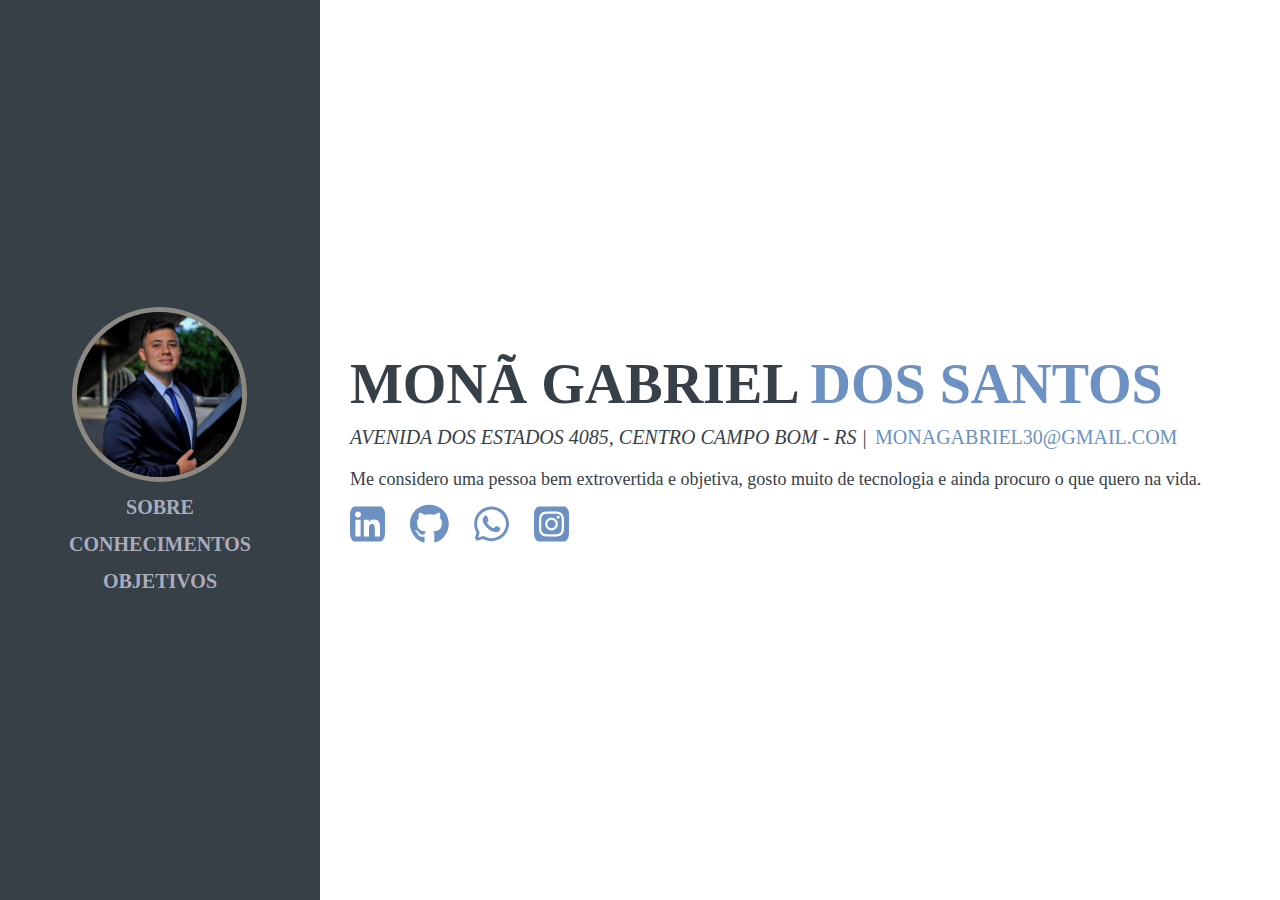
<file: index.html>
<!DOCTYPE html>
<html lang="pt-BR">
<head>
    <meta charset="UTF-8">
    <meta name="viewport" content="width=device-width, initial-scale=1.0">
    <link rel="stylesheet" href="style.css">
    <title>Sobre</title>
</head>
<body>
    <section class="container-left">
        <nav>
            <img class="profile-photo" src="./assets/profile.jpg" alt="profile-photo">
            <a href="#">SOBRE</a>
            <a href="conhecimentos.html">CONHECIMENTOS</a>
            <a href="objetivos.html">OBJETIVOS</a>
        </nav>
    </section>
    <section class="container-right">
        <section class="about-me">
            <h1>MONÃ GABRIEL <span>DOS SANTOS</span></h1>
            <div class="text-about">
                <address>Avenida dos Estados 4085, Centro Campo Bom - RS |</address>
                <a href="mailto:monagabriel30@gmail.com">monagabriel30@gmail.com</a> 
            </div>
            <p>
                Me considero uma pessoa bem extrovertida e objetiva, gosto muito de tecnologia e ainda procuro o que quero na vida.
            </p>
            <div class="icons">
                <a href="https://www.linkedin.com/in/mon%C3%A3-santos-5b0433225/" target="_blank">
                    <svg xmlns="http://www.w3.org/2000/svg" height="1em" viewBox="0 0 448 512" alt="linkedin"><style>svg{fill:#6c91c2}</style><path d="M416 32H31.9C14.3 32 0 46.5 0 64.3v383.4C0 465.5 14.3 480 31.9 480H416c17.6 0 32-14.5 32-32.3V64.3c0-17.8-14.4-32.3-32-32.3zM135.4 416H69V202.2h66.5V416zm-33.2-243c-21.3 0-38.5-17.3-38.5-38.5S80.9 96 102.2 96c21.2 0 38.5 17.3 38.5 38.5 0 21.3-17.2 38.5-38.5 38.5zm282.1 243h-66.4V312c0-24.8-.5-56.7-34.5-56.7-34.6 0-39.9 27-39.9 54.9V416h-66.4V202.2h63.7v29.2h.9c8.9-16.8 30.6-34.5 62.9-34.5 67.2 0 79.7 44.3 79.7 101.9V416z"/></svg>
                </a> 
                <a href="https://github.com/Moon-Santos" target="_blank">
                    <svg xmlns="http://www.w3.org/2000/svg" height="1em" viewBox="0 0 496 512" alt="github"><path d="M165.9 397.4c0 2-2.3 3.6-5.2 3.6-3.3.3-5.6-1.3-5.6-3.6 0-2 2.3-3.6 5.2-3.6 3-.3 5.6 1.3 5.6 3.6zm-31.1-4.5c-.7 2 1.3 4.3 4.3 4.9 2.6 1 5.6 0 6.2-2s-1.3-4.3-4.3-5.2c-2.6-.7-5.5.3-6.2 2.3zm44.2-1.7c-2.9.7-4.9 2.6-4.6 4.9.3 2 2.9 3.3 5.9 2.6 2.9-.7 4.9-2.6 4.6-4.6-.3-1.9-3-3.2-5.9-2.9zM244.8 8C106.1 8 0 113.3 0 252c0 110.9 69.8 205.8 169.5 239.2 12.8 2.3 17.3-5.6 17.3-12.1 0-6.2-.3-40.4-.3-61.4 0 0-70 15-84.7-29.8 0 0-11.4-29.1-27.8-36.6 0 0-22.9-15.7 1.6-15.4 0 0 24.9 2 38.6 25.8 21.9 38.6 58.6 27.5 72.9 20.9 2.3-16 8.8-27.1 16-33.7-55.9-6.2-112.3-14.3-112.3-110.5 0-27.5 7.6-41.3 23.6-58.9-2.6-6.5-11.1-33.3 2.6-67.9 20.9-6.5 69 27 69 27 20-5.6 41.5-8.5 62.8-8.5s42.8 2.9 62.8 8.5c0 0 48.1-33.6 69-27 13.7 34.7 5.2 61.4 2.6 67.9 16 17.7 25.8 31.5 25.8 58.9 0 96.5-58.9 104.2-114.8 110.5 9.2 7.9 17 22.9 17 46.4 0 33.7-.3 75.4-.3 83.6 0 6.5 4.6 14.4 17.3 12.1C428.2 457.8 496 362.9 496 252 496 113.3 383.5 8 244.8 8zM97.2 352.9c-1.3 1-1 3.3.7 5.2 1.6 1.6 3.9 2.3 5.2 1 1.3-1 1-3.3-.7-5.2-1.6-1.6-3.9-2.3-5.2-1zm-10.8-8.1c-.7 1.3.3 2.9 2.3 3.9 1.6 1 3.6.7 4.3-.7.7-1.3-.3-2.9-2.3-3.9-2-.6-3.6-.3-4.3.7zm32.4 35.6c-1.6 1.3-1 4.3 1.3 6.2 2.3 2.3 5.2 2.6 6.5 1 1.3-1.3.7-4.3-1.3-6.2-2.2-2.3-5.2-2.6-6.5-1zm-11.4-14.7c-1.6 1-1.6 3.6 0 5.9 1.6 2.3 4.3 3.3 5.6 2.3 1.6-1.3 1.6-3.9 0-6.2-1.4-2.3-4-3.3-5.6-2z"/></svg>
                </a>
                <a href="https://contate.me/monasantoss" target="_blank">
                    <svg xmlns="http://www.w3.org/2000/svg" height="1em" viewBox="0 0 448 512" alt="whatsapp"><path d="M380.9 97.1C339 55.1 283.2 32 223.9 32c-122.4 0-222 99.6-222 222 0 39.1 10.2 77.3 29.6 111L0 480l117.7-30.9c32.4 17.7 68.9 27 106.1 27h.1c122.3 0 224.1-99.6 224.1-222 0-59.3-25.2-115-67.1-157zm-157 341.6c-33.2 0-65.7-8.9-94-25.7l-6.7-4-69.8 18.3L72 359.2l-4.4-7c-18.5-29.4-28.2-63.3-28.2-98.2 0-101.7 82.8-184.5 184.6-184.5 49.3 0 95.6 19.2 130.4 54.1 34.8 34.9 56.2 81.2 56.1 130.5 0 101.8-84.9 184.6-186.6 184.6zm101.2-138.2c-5.5-2.8-32.8-16.2-37.9-18-5.1-1.9-8.8-2.8-12.5 2.8-3.7 5.6-14.3 18-17.6 21.8-3.2 3.7-6.5 4.2-12 1.4-32.6-16.3-54-29.1-75.5-66-5.7-9.8 5.7-9.1 16.3-30.3 1.8-3.7.9-6.9-.5-9.7-1.4-2.8-12.5-30.1-17.1-41.2-4.5-10.8-9.1-9.3-12.5-9.5-3.2-.2-6.9-.2-10.6-.2-3.7 0-9.7 1.4-14.8 6.9-5.1 5.6-19.4 19-19.4 46.3 0 27.3 19.9 53.7 22.6 57.4 2.8 3.7 39.1 59.7 94.8 83.8 35.2 15.2 49 16.5 66.6 13.9 10.7-1.6 32.8-13.4 37.4-26.4 4.6-13 4.6-24.1 3.2-26.4-1.3-2.5-5-3.9-10.5-6.6z"/></svg>
                </a>
                <a href="https://www.instagram.com/mona_santosss/" target="_blank">
                    <svg xmlns="http://www.w3.org/2000/svg" height="1em" viewBox="0 0 448 512" alt="instagram" ><path d="M224,202.66A53.34,53.34,0,1,0,277.36,256,53.38,53.38,0,0,0,224,202.66Zm124.71-41a54,54,0,0,0-30.41-30.41c-21-8.29-71-6.43-94.3-6.43s-73.25-1.93-94.31,6.43a54,54,0,0,0-30.41,30.41c-8.28,21-6.43,71.05-6.43,94.33S91,329.26,99.32,350.33a54,54,0,0,0,30.41,30.41c21,8.29,71,6.43,94.31,6.43s73.24,1.93,94.3-6.43a54,54,0,0,0,30.41-30.41c8.35-21,6.43-71.05,6.43-94.33S357.1,182.74,348.75,161.67ZM224,338a82,82,0,1,1,82-82A81.9,81.9,0,0,1,224,338Zm85.38-148.3a19.14,19.14,0,1,1,19.13-19.14A19.1,19.1,0,0,1,309.42,189.74ZM400,32H48A48,48,0,0,0,0,80V432a48,48,0,0,0,48,48H400a48,48,0,0,0,48-48V80A48,48,0,0,0,400,32ZM382.88,322c-1.29,25.63-7.14,48.34-25.85,67s-41.4,24.63-67,25.85c-26.41,1.49-105.59,1.49-132,0-25.63-1.29-48.26-7.15-67-25.85s-24.63-41.42-25.85-67c-1.49-26.42-1.49-105.61,0-132,1.29-25.63,7.07-48.34,25.85-67s41.47-24.56,67-25.78c26.41-1.49,105.59-1.49,132,0,25.63,1.29,48.33,7.15,67,25.85s24.63,41.42,25.85,67.05C384.37,216.44,384.37,295.56,382.88,322Z"/></svg>
                </a>
            </div>          
        </section>
    </section>
</body>
</html>
</file>
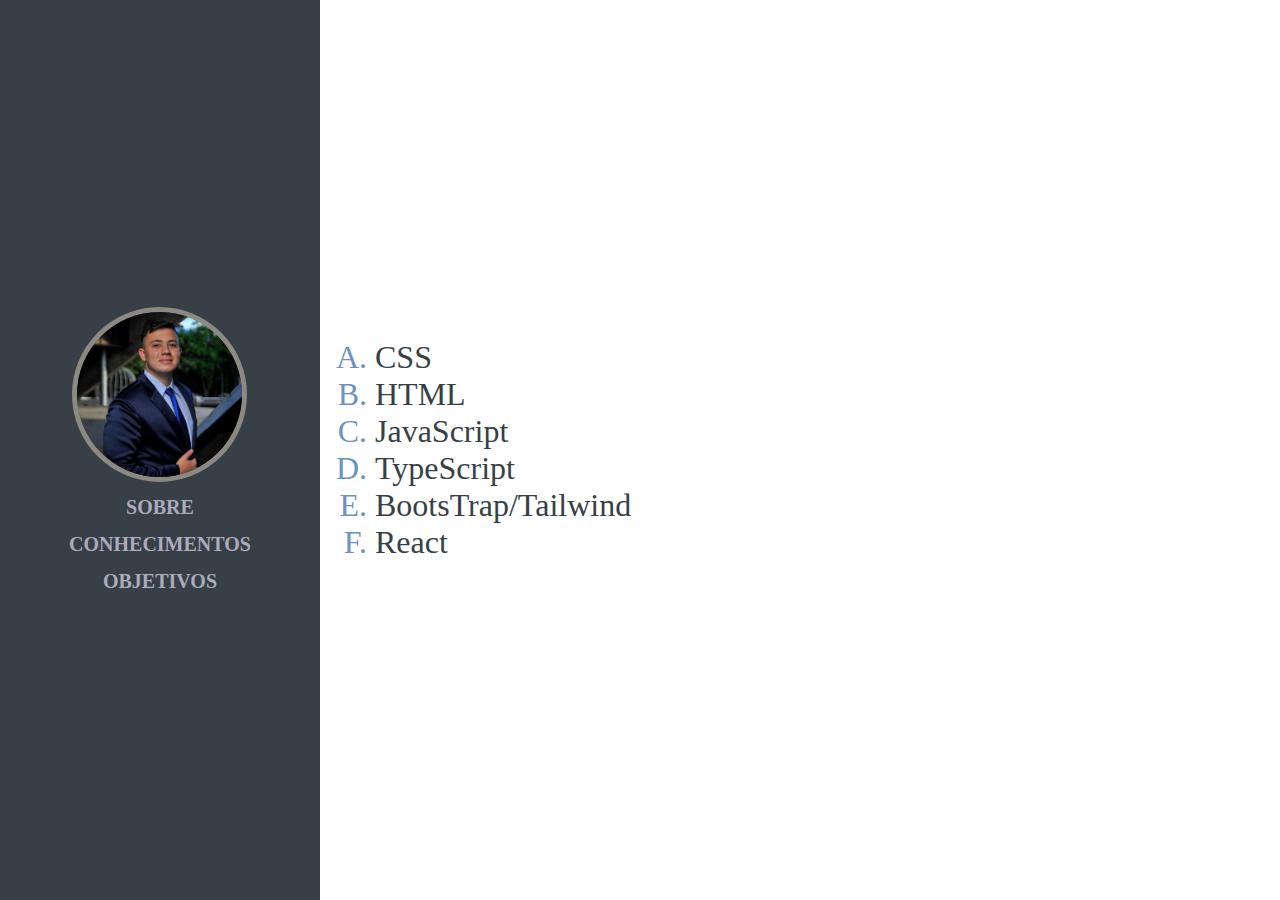
<file: conhecimentos.html>
<!DOCTYPE html>
<html lang="pt-BR">
<head>
    <meta charset="UTF-8">
    <meta name="viewport" content="width=device-width, initial-scale=1.0">
    <link rel="stylesheet" href="style.css">
    <title>Conhecimentos</title>
</head>
<body>
    <section class="container-left">
        <nav>
            <img class="profile-photo" src="./assets/profile.jpg" alt="profile-photo">
            <a href="index.html">SOBRE</a>
            <a href="#">CONHECIMENTOS</a>
            <a href="objetivos.html">OBJETIVOS</a>
        </nav>
    </section>
    <section class="container-right">
        <ol class="know-how">
            <li>CSS</li>
            <li>HTML</li>
            <li>JavaScript</li>
            <li>TypeScript</li>
            <li>BootsTrap/Tailwind</li>
            <li>React</li>
        </ol>
    </section>
</body>
</html>
</file>
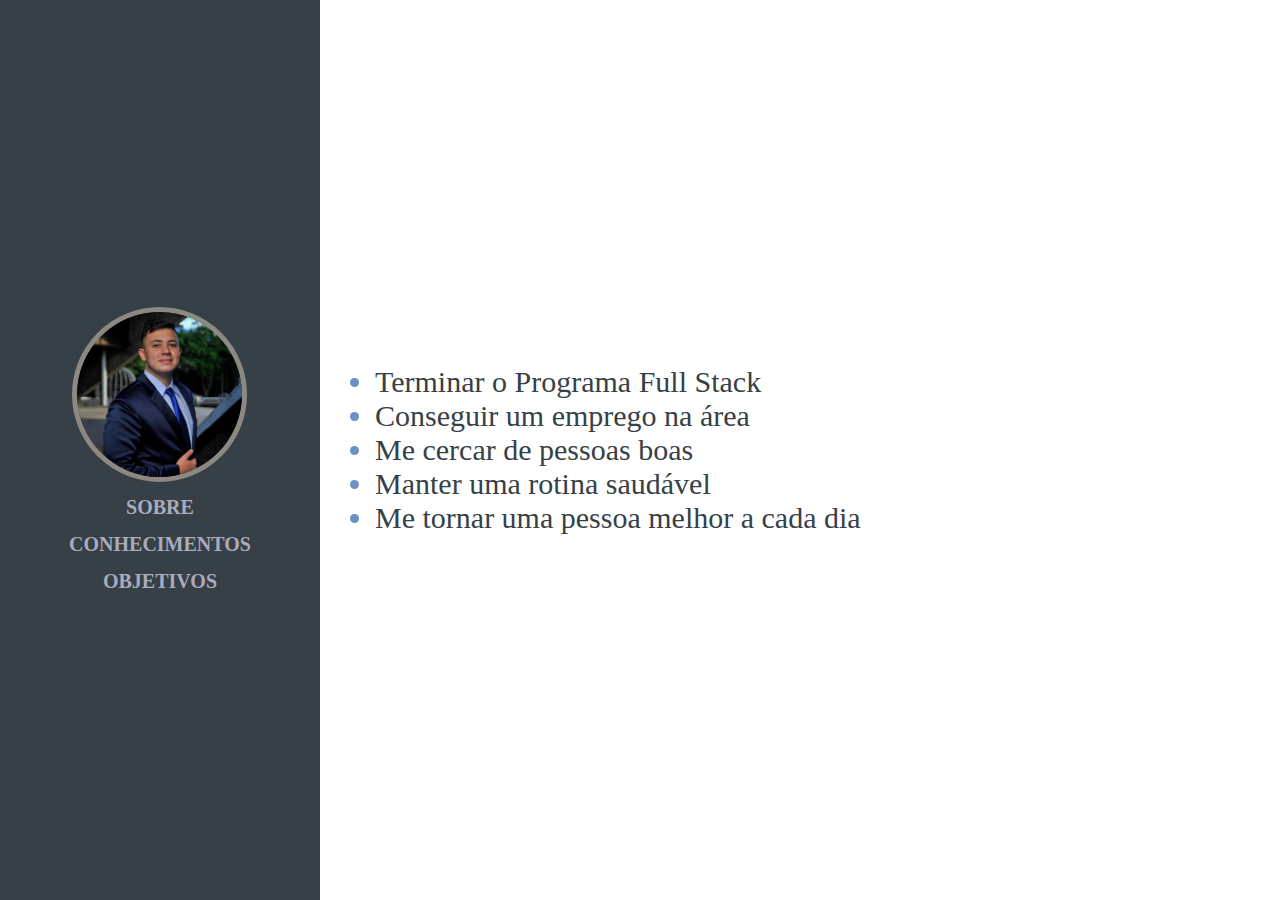
<file: objetivos.html>
<!DOCTYPE html>
<html lang="pt-BR">
<head>
    <meta charset="UTF-8">
    <meta name="viewport" content="width=device-width, initial-scale=1.0">
    <link rel="stylesheet" href="style.css">
    <title>Objetivos</title>
</head>
<body>
    <section class="container-left">
        <nav>
            <img class="profile-photo" src="./assets/profile.jpg" alt="profile-photo">
            <a href="index.html">SOBRE</a>
            <a href="conhecimentos.html">CONHECIMENTOS</a>
            <a href="#">OBJETIVOS</a>
        </nav>
    </section>
    <section class="container-right">
        <ul class="objectives">
            <li>Terminar o Programa Full Stack</li>
            <li>Conseguir um emprego na área</li>
            <li>Me cercar de pessoas boas</li>
            <li>Manter uma rotina saudável</li>
            <li>Me tornar uma pessoa melhor a cada dia</li>
        </ul>
    </section>
</body>
</html>
</file>
<file: style.css>
* {
    margin: 0;
    padding: 0;
    box-sizing: border-box;
}

body {
    height: 100vh;
    width: 100vw;
    display: flex;
    justify-content: center;
    align-items: center;
}

.container-left {
    height: 100%;
    width: 25%;
    display: flex;
    justify-content: center;
    background-color: #373F47;
}

nav {
    display: flex;
    flex-direction: column;
    justify-content: center;
    align-items: center;
    gap: 14px;
}

nav a {
    text-decoration: none;
    color: #AAABBC;
    font-size: 20px;
    font-weight: 600;
}

nav a:hover {
    color: #6C91C2;
    transform: scale(1.1);
}

.profile-photo {
    height: 175px;
    border-radius: 50%;
    border: solid 5px #8B8982;
}

.profile-photo:hover {
    border: solid 5px #6C91C2;
}

.container-right {
    height: 100%;
    width: 75%;
    display: flex;
    flex-direction: column;
    justify-content: center;
    padding-left: 30px;
}

.about-me h1 {
    font-size: 56px;
    color: #373F47;
    margin-bottom: 10px;
}

.about-me span {
    color: #6C91C2;
}

.about-me p {
    color: #373F47;
    font-weight: 500;
    font-size: 18px;
}

.text-about {
    display: flex;
    text-transform: uppercase;
    gap: 8px;
    font-size: 20px;
    margin-bottom: 20px;
}

.text-about address {
    color: #373F47;
    font-weight: 500;
}

.text-about a {
    text-decoration: none;
    color: #6C91C2;
}

.icons {
    display: flex;
    text-decoration: none;
    gap: 25px;
    margin-top: 14px;
}

.icons svg {
    height: 40px;
    border-radius: 10px;
}

.icons svg:hover {
    transform: scale(1.1);
}

.know-how {
    color: #373F47;
    font-size: 32px;
    padding-left: 25px;
    list-style: upper-alpha;
}

.know-how li::marker {
    color: #6C91C2;
}

.objectives {
    list-style-type: disc;
    font-size: 30px;
    color: #373F47;
    padding-left: 25px;
}

.objectives li::marker {
    color: #6C91C2;
}

@media (max-width: 800px) {
    body {
        display: flex;
        flex-direction: column;
    }
    .container-left {
      width: 100%;
    }
    .container-right {
        width: 100%;
        height: 50%;
        padding-left: 0;
    }
    .about-me h1 {
        font-size: 30px;
        text-align: center;
    }
    .about-me p {
        font-size: 14px;
        text-align: center;
    }
    .text-about {
        font-size: 14px;
        margin-bottom: 5px;
        flex-direction: column;
        text-align: center;
    }
    .icons {
        justify-content: center;
        align-items: center;
    }
    .know-how, .objectives {
        display: flex;
        flex-direction: column;
        justify-content: center;
        align-items: center;
    }
}
</file>
